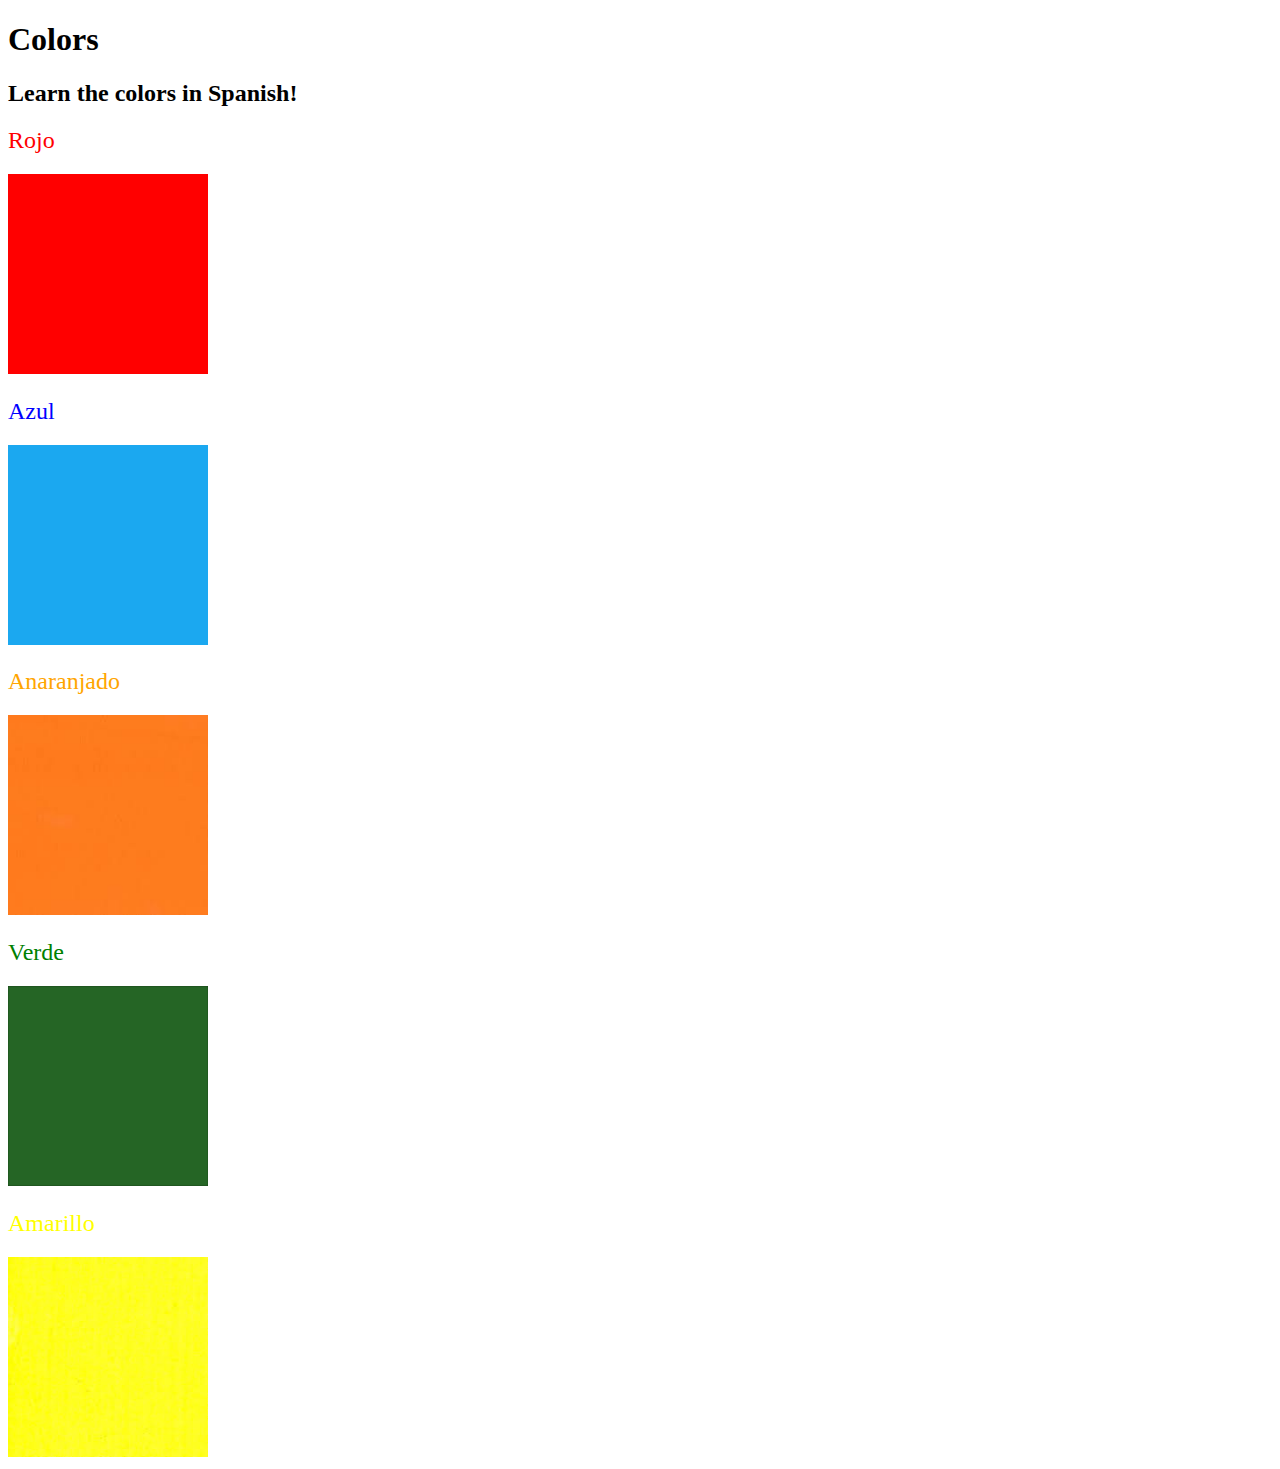
<file: 5.4+Color+Vocab+Project/index.html>
<!DOCTYPE html>
<html lang="en">
  <head>
    <meta charset="UTF-8" />
    <title>Spanish Vocabulary</title>
    <link rel="stylesheet" href="./style.css" />
  </head>

  <body>
    <h1>Colors</h1>
    <h2>Learn the colors in Spanish!</h2>
    <h2 class="color-title" id="red">Rojo</h2>
    <img src="./assets/images/red.png" alt="red" />

    <h2 class="color-title" id="blue">Azul</h2>
    <img src="./assets/images/blue.png" alt="blue" />

    <h2 class="color-title" id="orange">Anaranjado</h2>
    <img src="./assets/images/orange.png" alt="orange" />

    <h2 class="color-title" id="green">Verde</h2>
    <img src="./assets/images/green.png" alt="green" />

    <h2 class="color-title" id="yellow">Amarillo</h2>
    <img src="./assets/images/yellow.png" alt="yellow" />
  </body>
</html>

<!-- 
TODOs
IMPORTANT: You should not need to make ANY CHANGES to index.html
All code should be written in your CSS file.

1. Create a CSS file and incorporate it as an external stylesheet.
2. Use CSS to style each of the color titles to meaning. 
Hint: Use the id to help if you don't know the words in spanish.
3. Use CSS to change all the color titles to have "font-weight: normal;"
4. Use CSS (not HTML) to make all the images 200px heigh and 200px wide. 
Hint: 
https://developer.mozilla.org/en-US/docs/Web/CSS/height
https://developer.mozilla.org/en-US/docs/Web/CSS/width
-->
</file>
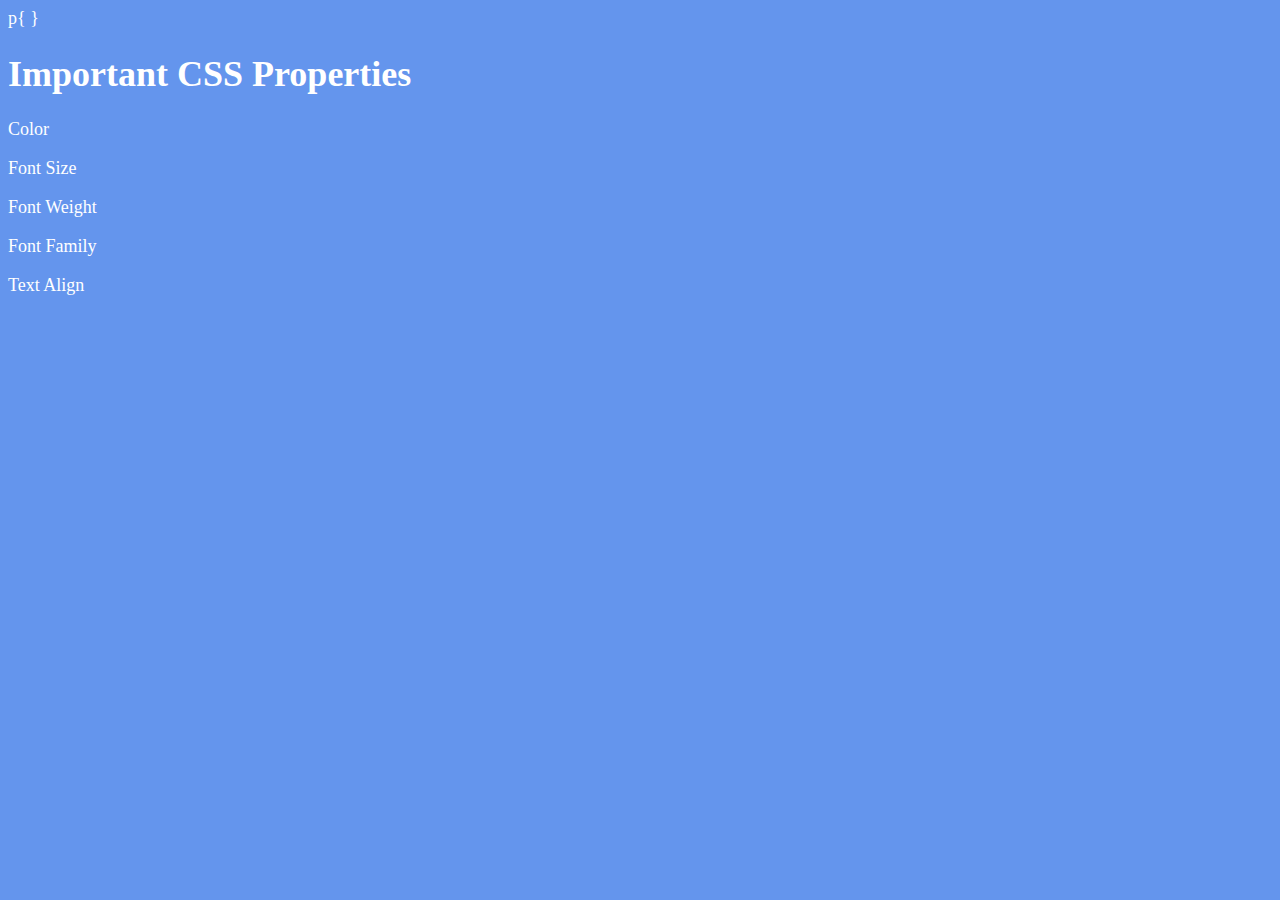
<file: 6.1+Font+Properties/index.html>
<!DOCTYPE html>
<html lang="en">

<head>
  <meta charset="UTF-8">
  <title>CSS Properties</title>
  <style>
    body {
      background-color: cornflowerblue;
      color: white;
      font-size: 18px;
    }

    /* Don't change the CSS above, add Your CSS below */

    
  </style>
  p{
    
  }
</head>

<body>
  <h1>Important CSS Properties</h1>
  <p>Color</p>
  <p>Font Size</p>
  <p>Font Weight</p>
  <p>Font Family</p>
  <p>Text Align</p>

  <!-- TODOs
  1. Change the color of <p>Color</p> to "coral" color.
  2. Change the font size of <p>Font Size</p> to 2X the size of the root font size.
  3. Change the font weight of <p>Font Weight</p> to 900.
  4. Change the font family of <p>Font Family</p> to the Google font Caveat with regular (400) font weight.
  Link: https://fonts.google.com/specimen/Caveat
  5. Change the <p>Text Align</p> to right align.
  6. Change the the root (html element) font size to 30px -->
</body>

</html>
</file>
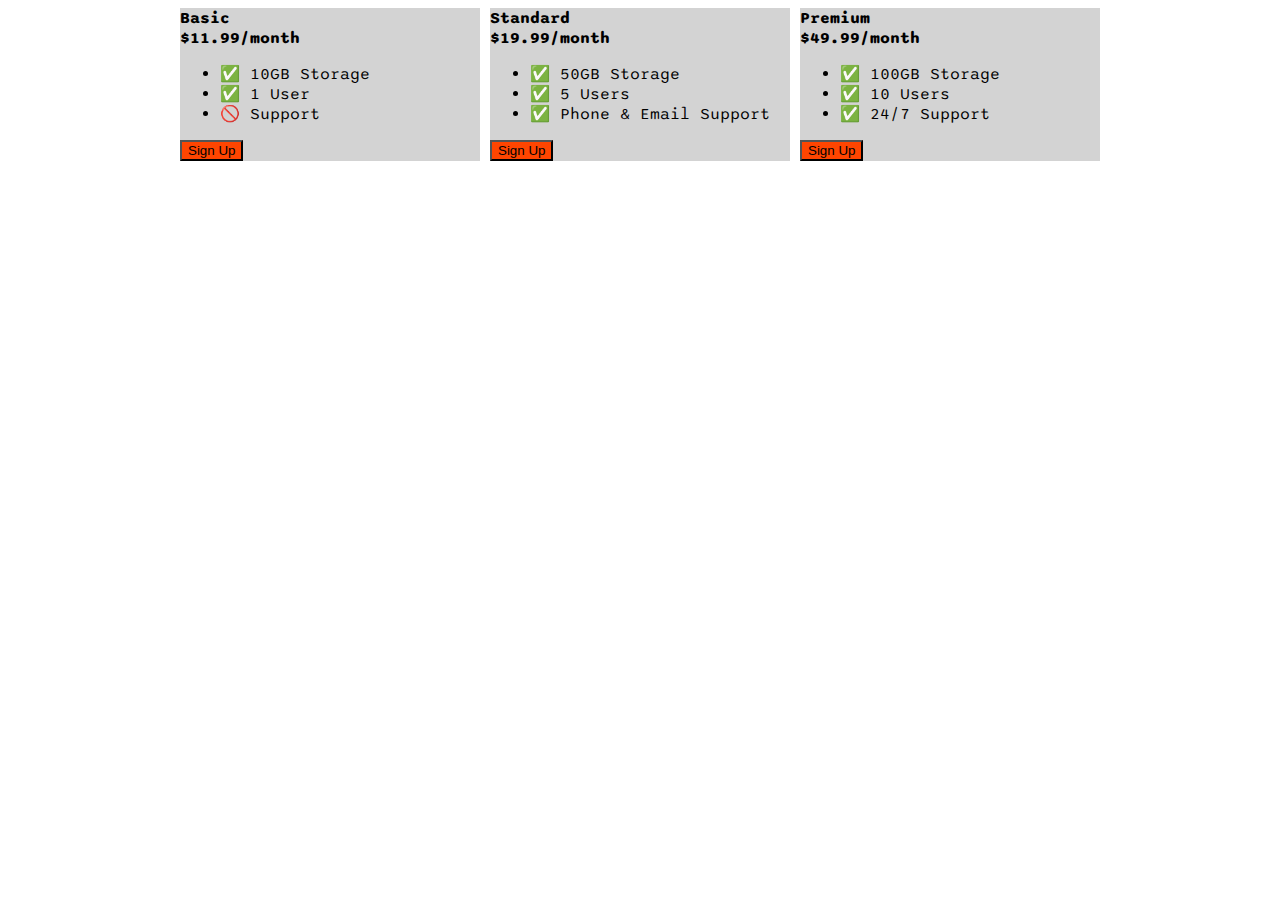
<file: 9.4+Flexbox+Pricing+Table+Project/index.html>
<!DOCTYPE html>
<html>
  <head>
    <title>Flexbox Pricing Table</title>
    <link rel="preconnect" href="https://fonts.googleapis.com" />
    <link rel="preconnect" href="https://fonts.gstatic.com" crossorigin />
    <link
      href="https://fonts.googleapis.com/css2?family=Sono:wght@400;700&display=swap"
      rel="stylesheet"
    />
    <style>
      body {
        font-family: "Sono", sans-serif;
      }
      .pricing-plan{
        background-color: lightgray;
        min-width: 100px;
      }
      .plan-title{
        font-weight: bold;
        
        
      }
      .plan-price{
        font-weight: bold;
      }
      .plan-button{
        background-color: orangered;
      
      }
      .pricing-container{
        display: flex;
        justify-content: center;
        align-items: center;
        gap:10px
        

      }
      .pricing-container>*{
        min-width: 200px;
        width: 300px;
        

      }
      .pricing-container>.pricing-plan > .plan-title{
        align-items: justify;
      }
      

  




      /* Hint: What can you do with a media query and flexbox? */
      @media (max-width: 1250px) {
      }
    </style>
  </head>

  <body>
    <div class="pricing-container">
      <div class="pricing-plan">
        <div class="plan-title">Basic</div>
        <div class="plan-price">$11.99/month</div>
        <ul class="plan-features">
          <li>✅ 10GB Storage</li>
          <li>✅ 1 User</li>
          <li>🚫 Support</li>
        </ul>
        <button class="plan-button">Sign Up</button>
      </div>
      <div class="pricing-plan">
        <div class="plan-title">Standard</div>
        <div class="plan-price">$19.99/month</div>
        <ul class="plan-features">
          <li>✅ 50GB Storage</li>
          <li>✅ 5 Users</li>
          <li>✅ Phone &amp; Email Support</li>
        </ul>
        <button class="plan-button">Sign Up</button>
      </div>
      <div class="pricing-plan">
        <div class="plan-title">Premium</div>
        <div class="plan-price">$49.99/month</div>
        <ul class="plan-features">
          <li>✅ 100GB Storage</li>
          <li>✅ 10 Users</li>
          <li>✅ 24/7 Support</li>
        </ul>
        <button class="plan-button">Sign Up</button>
      </div>
    </div>
  </body>
</html>
</file>
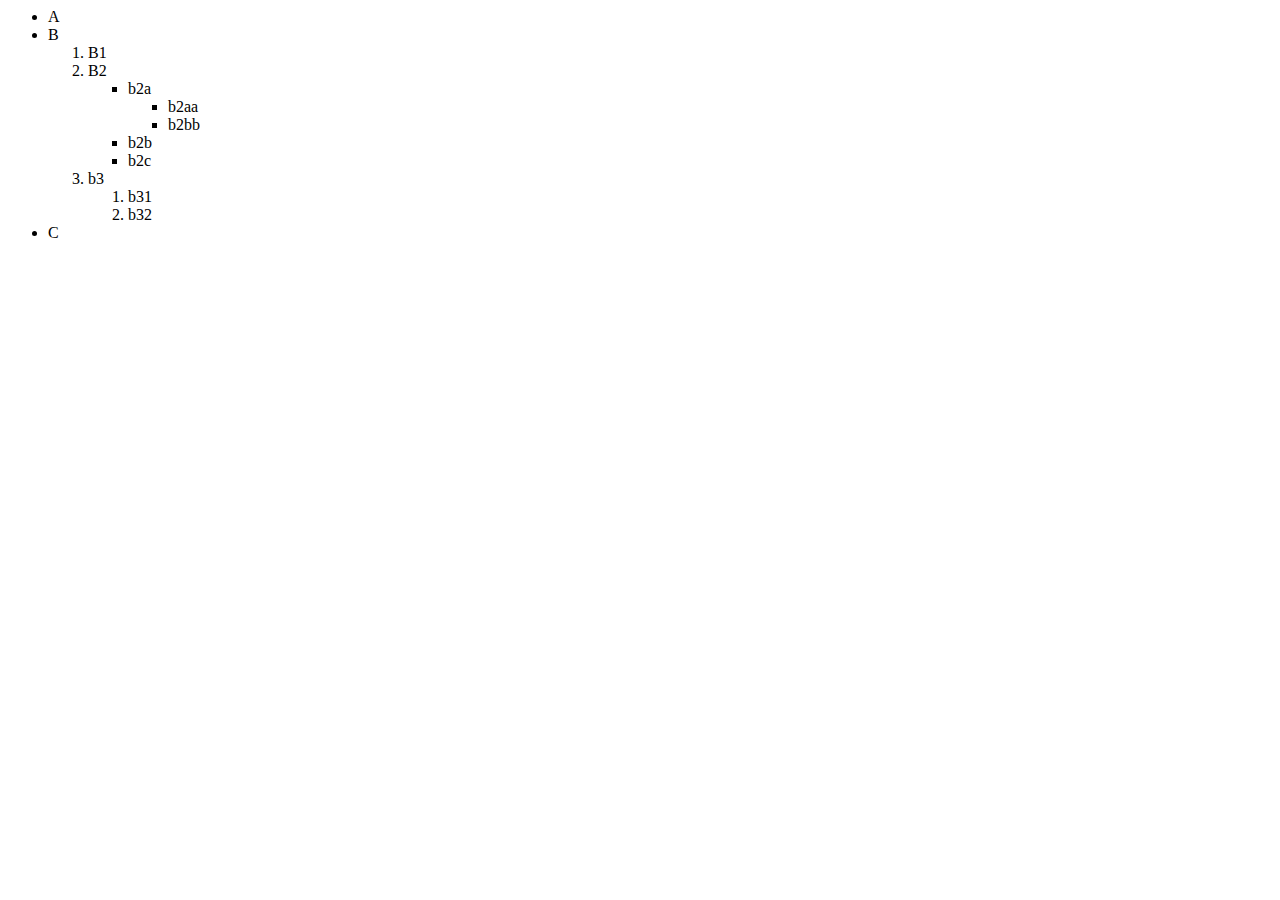
<file: 3.1+Nesting+and+Indentation/3.1 Nesting and Indentation/index.html>
<!-- Write your code below -->
<html>
<head> </head>
<body>
    
<ul>
    <li>A</li>
    <li>B
        <ol>
            <li>B1</li>
            <li>B2
                <ul>
                    <li>b2a
                        <ul>
                        <li>b2aa</li>
                        <li>b2bb</li>
                    </ul>
                    </li>
                    <li>b2b</li>
                    <li>b2c</li>
                    </ul>
                <li>b3
                    <ol>
                        <li>b31</li>
                        <li>b32</li>
                    </ol>
                </li>
        </li>  
        </ol>
    </li>
    <li>C</li>  
</ul>
</body>
</html>
</file>
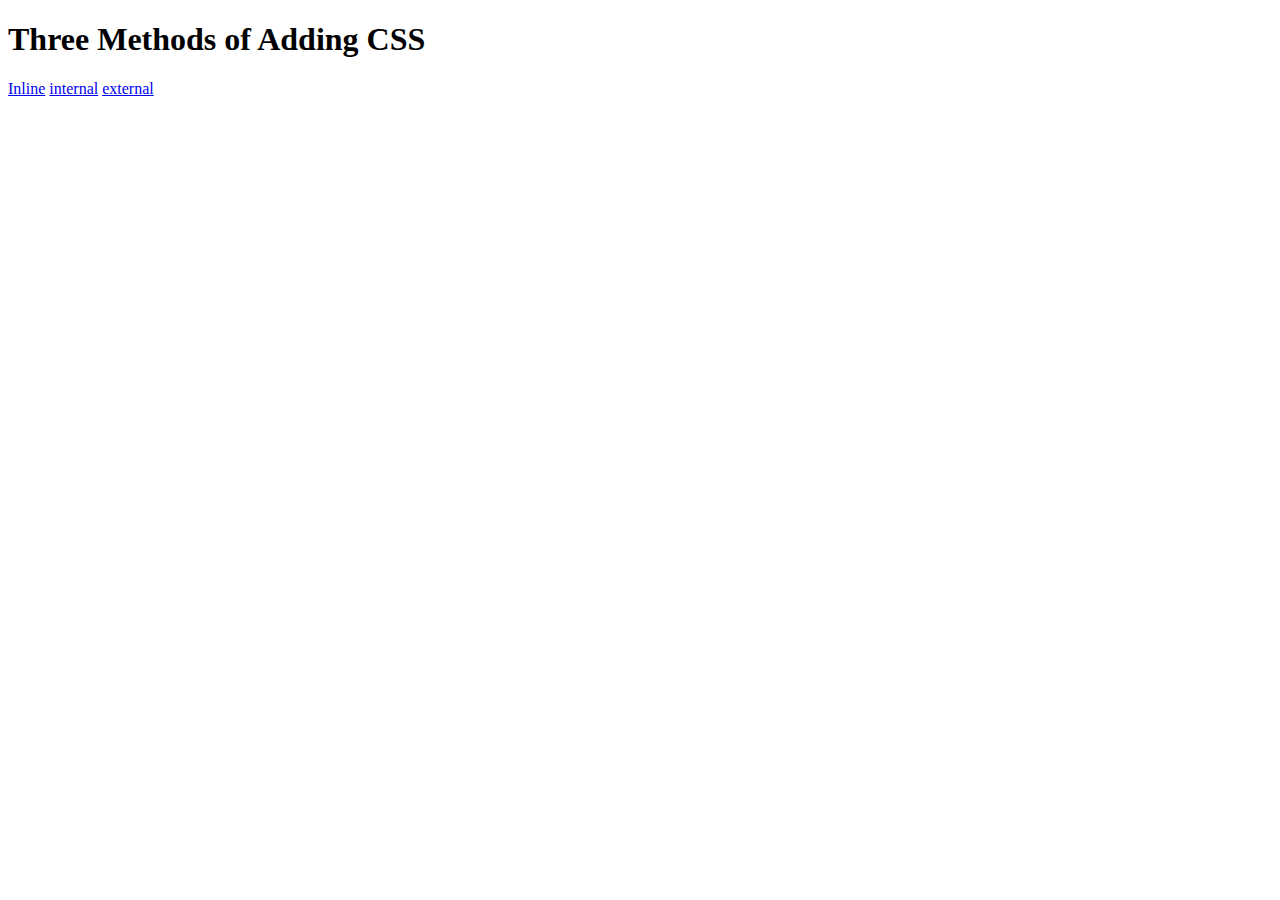
<file: 5.1+Adding+CSS/5.1. Adding CSS/index.html>
<!DOCTYPE html>
<html lang="en">

<head>
  <meta charset="UTF-8">
  <title>Adding CSS</title>
</head>

<body>
  <h1>Three Methods of Adding CSS</h1>
  <!-- Create 3 Links to The 3 Webpages: inline, internal and external -->
  <a href="./inline.html">Inline</a>
  <a href="./internal.html">internal</a>
  <a href="./external.html">external</a>


</body>

</html>
</file>
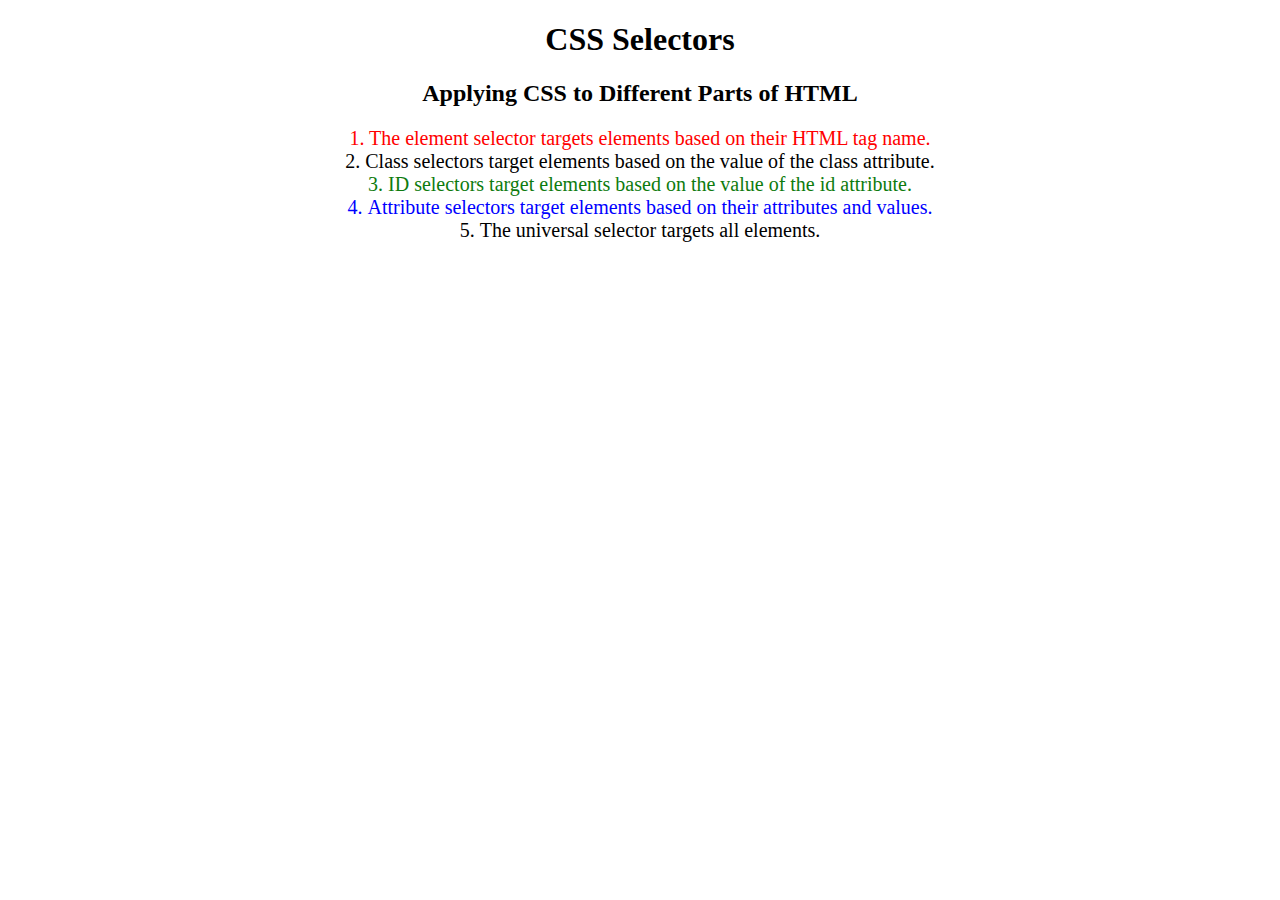
<file: 5.3+CSS+Selectors/5.3 CSS Selectors/index.html>
<!DOCTYPE html>
<html lang="en">

<head>
  <meta charset="UTF-8">
  <title>CSS Selectors</title>
  <link rel="stylesheet" href="./style.css" />
</head>

<body>
  <h1>CSS Selectors</h1>
  <h2>Applying CSS to Different Parts of HTML</h2>
  <!-- TODO 1: Set the CSS for all paragraph tags to "color: red" -->
  <p class="note">1. The element selector targets elements based on their HTML tag name.</p>

  <ol>
    <!-- TODO 2: Set the CSS for all elements with a class of "note" to "font-size: 20px" -->
    <li class="note" value="2">Class selectors target elements based on the value of the class attribute.</li>

    <!-- TODO 3: Set the CSS for the element with an id of "id-selector-demo" to "color: green" -->
    <li class="note" id="id-selector-demo" value="3">ID selectors target elements based on the value of the id
      attribute.</li>

    <!-- TODO 4: Set the CSS for the li elements that have the "value" attribute set to "4" to have "color: blue" -->
    <li class="note" value="4">Attribute selectors target elements based on their attributes and values.</li>

    <!-- TODO 5: Set all elements to have "text-align: center" -->
    <li class="note" value="5">The universal selector targets all elements.</li>
  </ol>
</body>

</html>
</file>
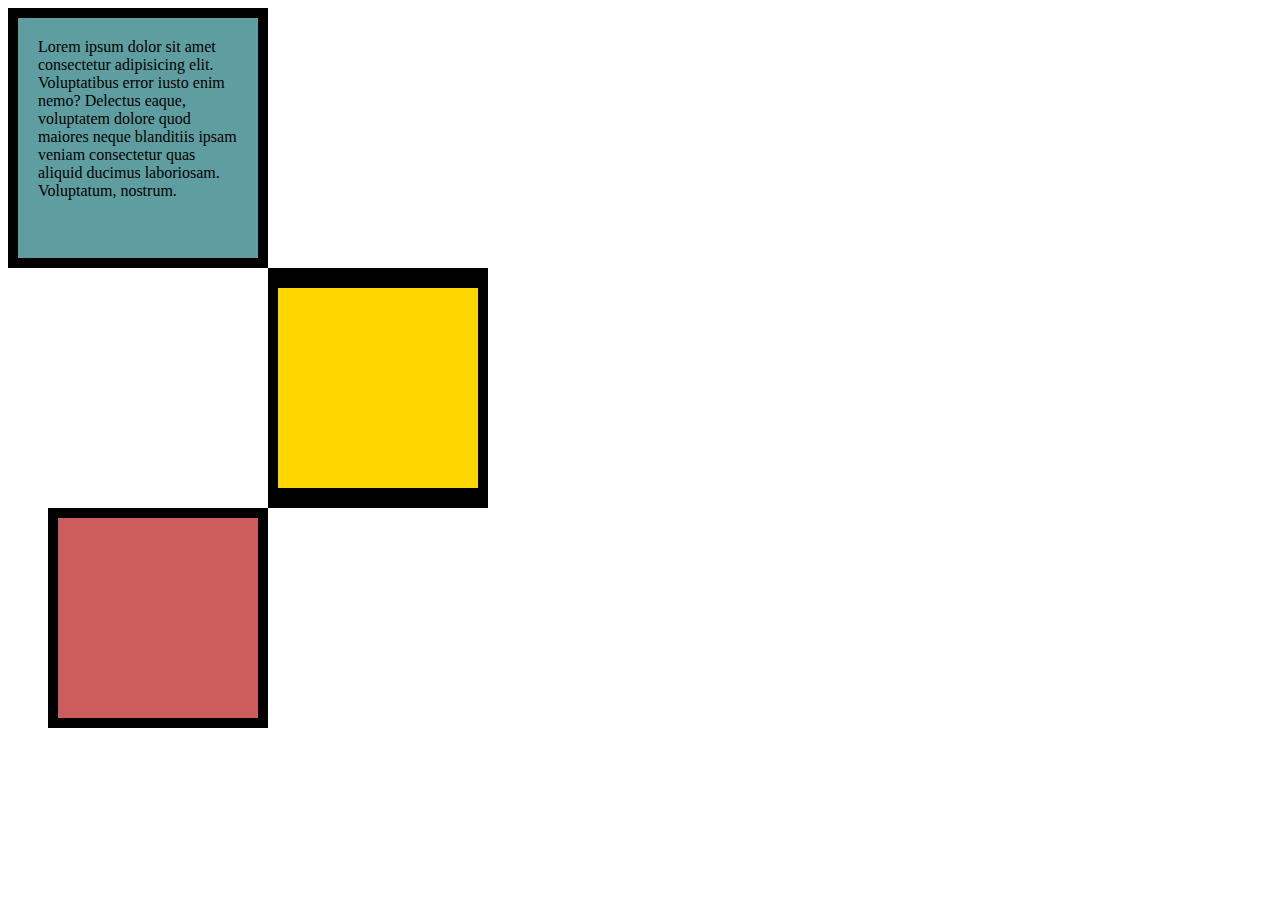
<file: 6.3+CSS+Box+Model/6.3 CSS Box Model/index.html>
<!DOCTYPE html>
<html lang="en">

<head>
  <meta charset="UTF-8">
  <title>CSS Box Model</title>
  <style>
    /* Write your CSS code here */
    div{
      height: 200px;
      width: 200px;
    }
    p{
      margin:0;
    }
    #first{
      background-color: cadetblue;
      padding:20px;
      border: 10px solid black;
    }
    #second{
      background-color: gold;
      border:solid black;
      border-width: 20px 10px;
      margin-left: 260px;
    }
    #third{
      background-color: indianred;
      margin-left:40px;
      border: 10px solid black;

    }

  </style>
</head>

<body>

  <div id="first">
    <p>Lorem ipsum dolor sit amet consectetur adipisicing elit. Voluptatibus error iusto enim nemo? Delectus eaque, voluptatem dolore quod maiores neque blanditiis ipsam veniam consectetur quas aliquid ducimus laboriosam. Voluptatum, nostrum.</p>
  </div>
  <div id="second">

  </div>
  <div id="third">
    
  </div>
  <!-- TODOs:
1. Create 3 Boxes using the div element.
2. Set their sizes to 200px heigh by 200px wide.
3. Set different background colors for each of the boxes (I used cadetblue, gold and indianred).
4. Add a paragraph <p> element into the first div and add the following words:
    Lorem ipsum dolor sit amet, consectetur adipiscing elit. Aliquam at sapien porttitor urna elementum lacinia. In
    id magna pulvinar, ultricies lorem id, vehicula elit. Aliquam eu luctus nisl, vitae pellentesque magna. Phasellus
    dolor metus, laoreet ac convallis sit amet, efficitur sed dolor.
5. Set the 1st div to have 20px padding all around with a black 10px border.
6. Fix the style of the <p> element to remove all margins.
Hint: Use the CSS inspector in Chrome.
7. Set the 2nd div to have a 20px border on top and bottom and 10px border left and right. (See goal image)
8. Set the 3rd div to have a 10px border 
9. Set the margins for the divs so that each box corner touches the other. (See the goal image)
-->

</body>

</html>
</file>
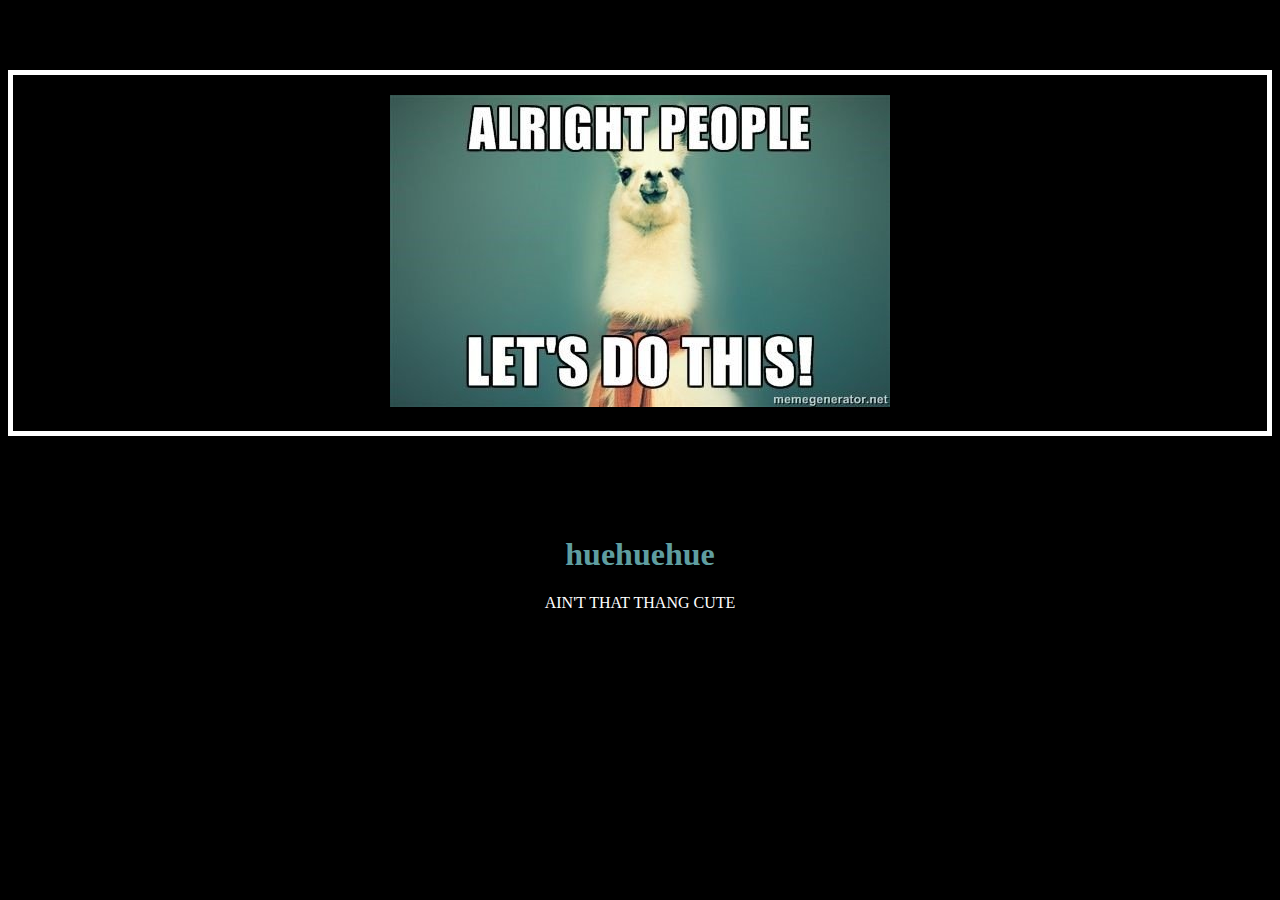
<file: 6.4+Motivation+Meme+Project/6.4 Motivation Meme Project/index.html>
<!DOCTYPE html>
<html lang="en">
<head>
  <meta charset="UTF-8">
  <meta name="viewport" content="width=device-width, initial-scale=1.0">
  <title>MOTI MEME</title>

</head>
<body>
  <div id="image">
    <img src="./assets/images/moti.jpeg" alt="Alright people let's do it meme"/>
    <link rel="stylesheet" href="style.css">
  </div>
  <div id="text1">
    <h1>HUEHUEHUE</h1>
  </div>
  <div id="text2">
    <p>Ain't that thang cute</p>
  </div>
</body>
</html><!-- 
  TODO: Create a motivational post website.
Style it how ever you like. 
Look at the goal image for inspiration.
But it must have the following features:
1. The main h1 text should be using the Regular Libre Baskerville Font from Google Fonts:
  https://fonts.google.com/specimen/Libre+Baskerville
2. The text should be white and background black.
3. Add your own image into the images folder inside assets. It should have a 5px white border.
4. The text should be center aligned.
5. Create a div to contain the h1, p and img elements. Adjust the margins so that the image and text are centered on the page. 
  Hint: You horizontally center a div by giving it a width of 50% and a margin-left of 25%.
  Hint: Set the image to have a width of 100% so it fills the div. 
6. Read about the text-transform property on MDN docs to make the h1 uppercase with CSS.
  https://developer.mozilla.org/en-US/docs/Web/CSS/text-transform 
-->
</file>
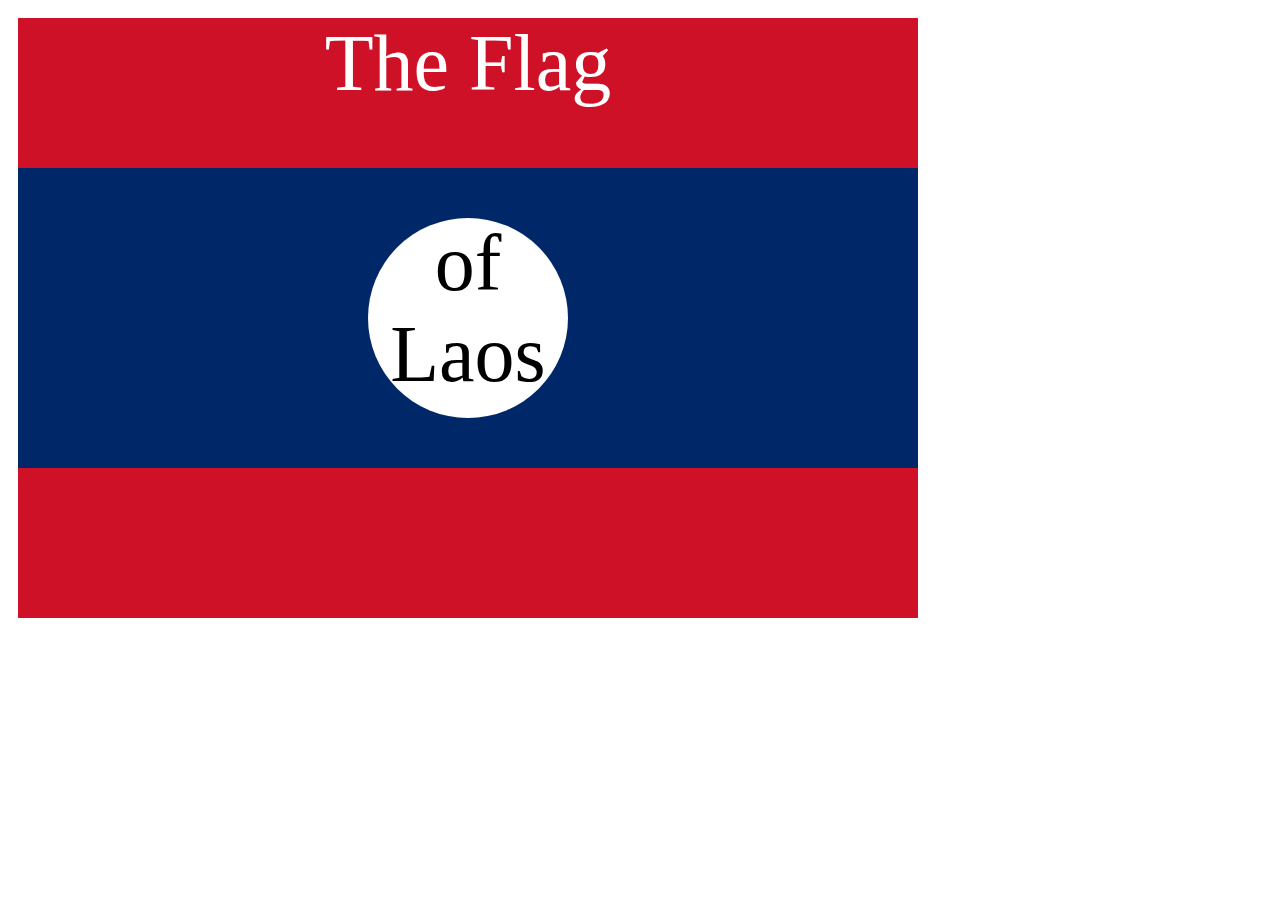
<file: 7.3+Flag+Project/7.3 CSS Flag Project/index.html>
<!DOCTYPE html>
<html lang="en">

<head>
  <meta charset="UTF-8">
  <title>CSS Flag Project</title>
  <style>
    /* Write your CSS Code here */
    .flag{
      background-color: #ce1126;
      height:600px ;
      width: 900px;
      border: 10px solid white;
      position: relative;
    }
    .flag > div{
      background-color: #002868;
      position: absolute;
      width: 900px;
      height: 300px;
      top: 150px;
    }
    .flag >div p{
      height: 200px;
      width: 200px;
      background-color: white;
      border-radius: 50%;
      position: absolute;
      top: 50px;
      left: 350px;

    }
    p{
      margin: 0;
      font-size: 5rem;
      text-align: center;
      color: white;
    }
    .flag>div>div>p{
      color: black;
    }


 
    
  </style>
</head>

<!-- 
  IMPORTANT! Do not change any HTML
Don't add any classes/ids/elements 
Use what you know about combining selectors 
and CSS specificity instead.
Hint 1: The flag is 900px by 600px and the circle is 200px by 200px.
Hint 2: You can use CSS inspection to get the colors from
https://appbrewery.github.io/flag-of-laos/
-->

<body>
  <div class="flag">
    <p>The Flag</p>
    <div>
      <div>
        <p>of Laos</p>
      </div>
    </div>
  </div>
</body>

</html>
</file>
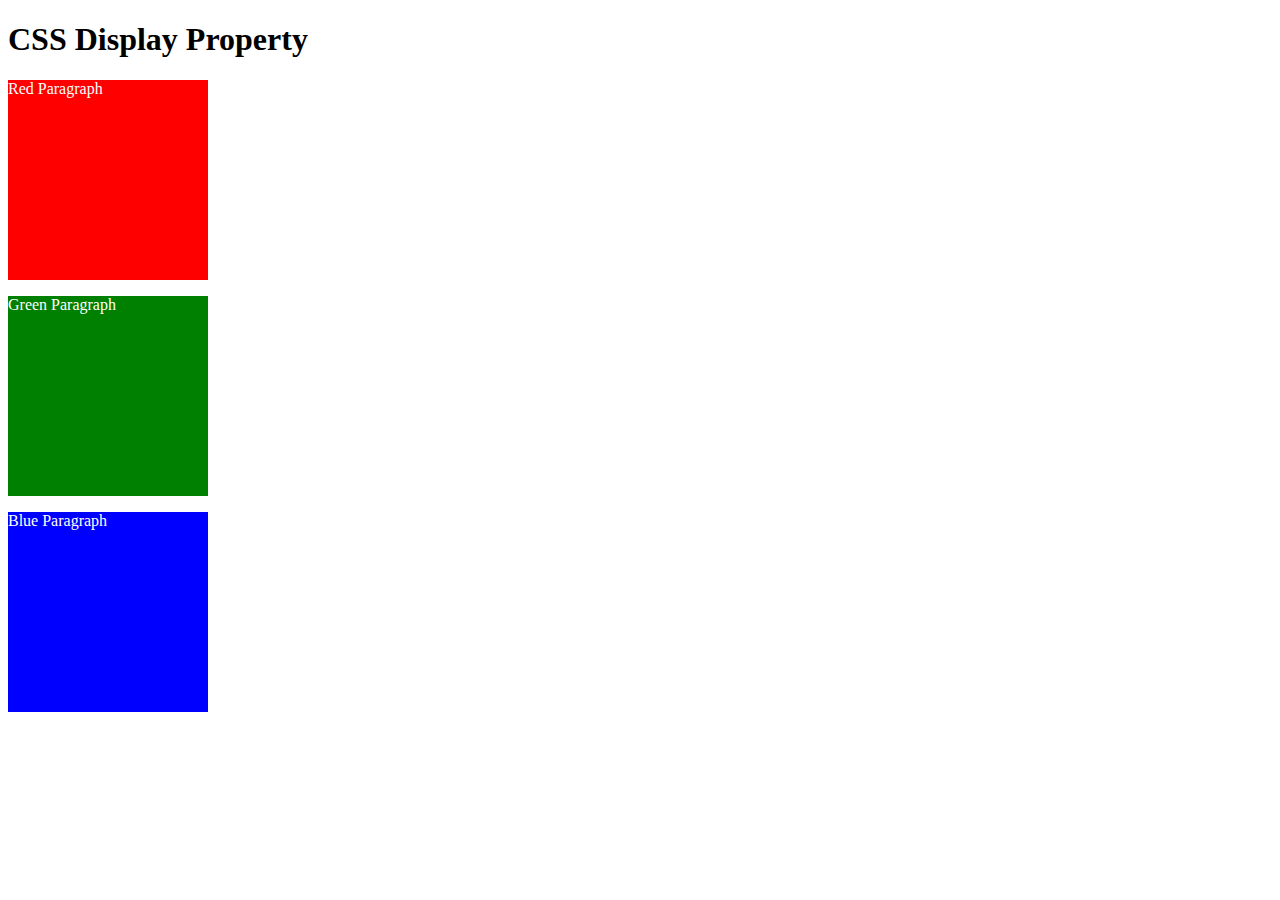
<file: 8.0+CSS+Display/8.0 CSS Display/index.html>
<!DOCTYPE html>
<html>

<!-- 
  TODO
1. By changing only the display property of the CSS make all 3 squares line up horizontally like in goal1 image.
2. Change only the display property to make all 3 squares line up vertically like in goal2 image. 
-->

<head>
  <title>CSS Display Property Example</title>
  <style>
    p {
      color: white;
    }

    .red {
      display: block;
      width: 200px;
      height: 200px;
      background-color: red;
    }

    .green {
      display: block;
      width: 200px;
      height: 200px;
      background-color: green;
    }

    .blue {
      display: block;
      width: 200px;
      height: 200px;
      background-color: blue;
    }
  </style>
</head>


<body>
  <h1>CSS Display Property</h1>
  <p class="red">Red Paragraph </p>
  <p class="green">Green Paragraph</p>
  <p class="blue">Blue Paragraph</p>
</body>

</html>
</file>
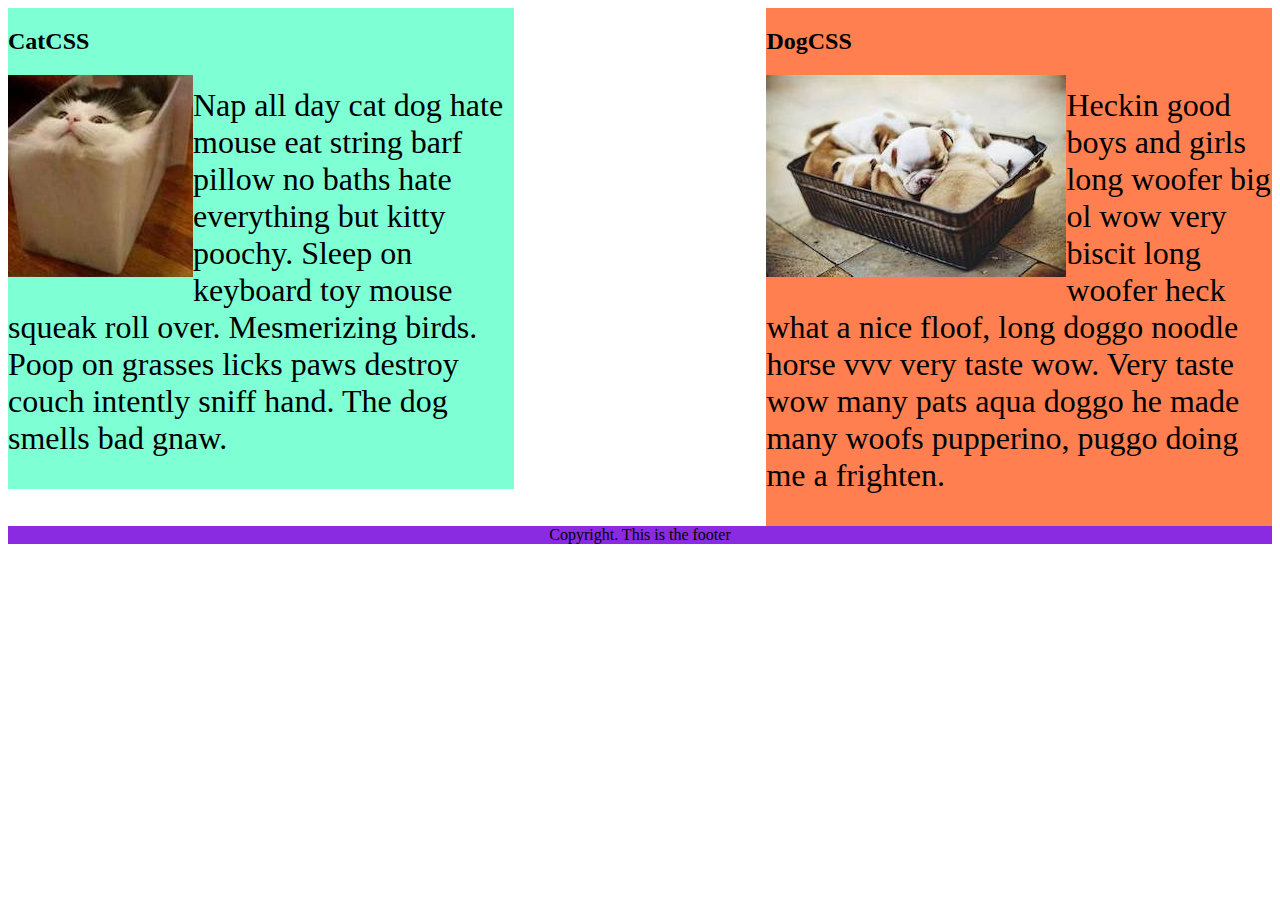
<file: 8.1+CSS+Float/8.1 CSS Float/index.html>
<!DOCTYPE html>
<html lang="en">

<!-- TODO
1. Make both paragraph elements wrap around the image.
2. Use Float to move the cat div to the left and the dog div to the right.
3. Use clear to make the footer go below both the cat and dog div. -->

<head>
  <meta charset="UTF-8">
  <title>CSS Float</title>
  <style>
    div {
      display: inline-block;
      width: 40%;
    }

    p {
      font-size: 2em;
    }
    img{
      float: left;
    }

    .cat {
      background-color: aquamarine;
      float: left;
    }

    .dog {
      background-color: coral;
      float: right;
    }

    footer {
      text-align: center;
      background-color: blueviolet;
      clear: both;
    }
  </style>
</head>

<body>
  <div class="cat">
    <h2>CatCSS</h2>

    <img src="cat.jpeg" alt="cat in a box" />
    <p class="first-paragraph">Nap all day cat dog hate mouse eat string barf pillow no baths hate everything but kitty
      poochy. Sleep on keyboard
      toy
      mouse squeak roll over. Mesmerizing birds. Poop on grasses licks paws destroy couch intently sniff hand. The dog
      smells
      bad gnaw.</p>
  </div>
  <div class="dog">
    <h2>DogCSS</h2>
    <img src="dog.jpeg" alt="dogs in a box" />
    <p class="second-paragraph">Heckin good boys and girls long woofer big ol wow very biscit long woofer heck what a
      nice
      floof, long doggo noodle
      horse vvv very taste wow. Very taste wow many pats aqua doggo he made many woofs pupperino, puggo doing me a
      frighten.</p>
  </div>

  <footer>Copyright. This is the footer</footer>
</body>

</html>
</file>
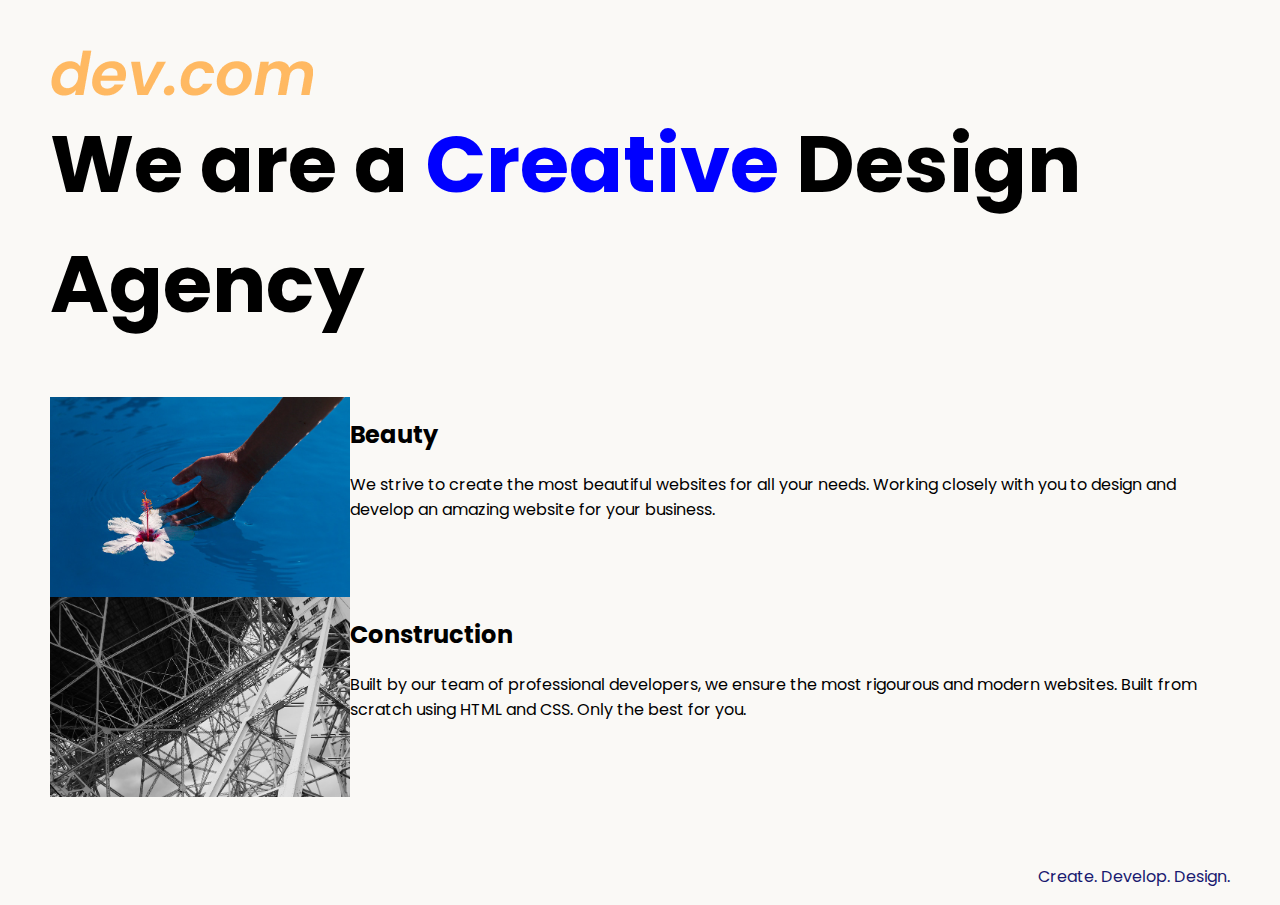
<file: 8.4+Web+Design+Agency+Project/8.4 Web Design Agency Project/index.html>
<!DOCTYPE html>
<html lang="en">

<head>
  <meta charset="UTF-8">
  <meta name="viewport" content="width=device-width, initial-scale=1.0">
  <title>Agency</title>
  <link rel="stylesheet" href="./style.css">
  <link rel="preconnect" href="https://fonts.googleapis.com">
  <link rel="preconnect" href="https://fonts.gstatic.com" crossorigin>
  <link href="https://fonts.googleapis.com/css2?family=Poppins:wght@400;700&display=swap" rel="stylesheet">
</head>

<body>
  <div class="main">
    <img class="logo" src="./assets/images/logo.png" alt="logo">
    <h1>We are a <span id="creative">Creative</span> Design Agency</h1>
    <div class="left-card"><img class="tile-image" src="./assets/images/beautiful.jpg" alt="hand and flower in water" height="200px" >
      <h2 class="card-title">Beauty</h2>
      <p class="card-text">We strive to create the most beautiful websites for all your needs. Working closely with you
        to
        design and
        develop an amazing website for your business.</p>
    </div>

    <div class="right-card"><img class="tile-image" src="./assets/images/construction.jpg" alt="metal structure" height="200px">
      <h2 class="card-title">Construction</h2>
      <p>Built by our team of professional developers, we ensure the most rigourous and modern websites. Built from
        scratch using HTML and CSS. Only the best for you.</p>
    </div>

  </div>
  <footer>
    <p>Create. Develop. Design.</p>
  </footer>
</body>

</html>
</file>
<file: 5.4+Color+Vocab+Project/style.css>
#red{
    color: red;
}
#blue{
    color: blue;
}
#orange{
    color: orange;
}
#green{
    color: green;
}
#yellow{
    color: yellow;
}
.color-title{
    font-weight: normal;
}
img{
    height: 200px;
    width: 200px;

}
</file>
<file: 5.3+CSS+Selectors/5.3 CSS Selectors/style.css>
ol {
  margin-left: -40px;
  margin-top: -20px;
  list-style-position: inside;
}

/* Write your CSS below, don't change the rules above. */


p{
  color: red;
}

#id-selector-demo{
  color: rgb(14, 123, 14);
}
li[value="4"]{
  color: blue;
}

*{
  text-align: center;
}
.note{
  font-size: 20px;
}
</file>
<file: 6.4+Motivation+Meme+Project/6.4 Motivation Meme Project/style.css>
*{
    text-align: center;
  }
  #image{
    margin-top: 70px;
    border: 5px solid white;
    padding: 20px 0px;
  }
  #text1{
    margin-top: 100px;
    color: cadetblue;
    font-family: "Regular Libre Baskerville";
    text-transform: lowercase;
  }
  #text2{
    color: white;
    text-transform: uppercase;
  }

  html{
    background-color: black;
  }
</file>
<file: 8.4+Web+Design+Agency+Project/8.4 Web Design Agency Project/style.css>
body {
  font-family: "Poppins", sans-serif;
  margin: 50px 50px 0 50px;
  background-color: #faf9f6;
  display: flex;
  flex-direction: column;
  min-height: 95vh;
}
.main {
  flex: 1;
}
h1 {
  font-size: 5rem;
}

footer {
  text-align: right;
  color: midnightblue;
}
img{
  float: left;
}
.left-card{
  float: left;

}
.right-card{
  float:right;
}
#creative{
  color: blue;
}
</file>
